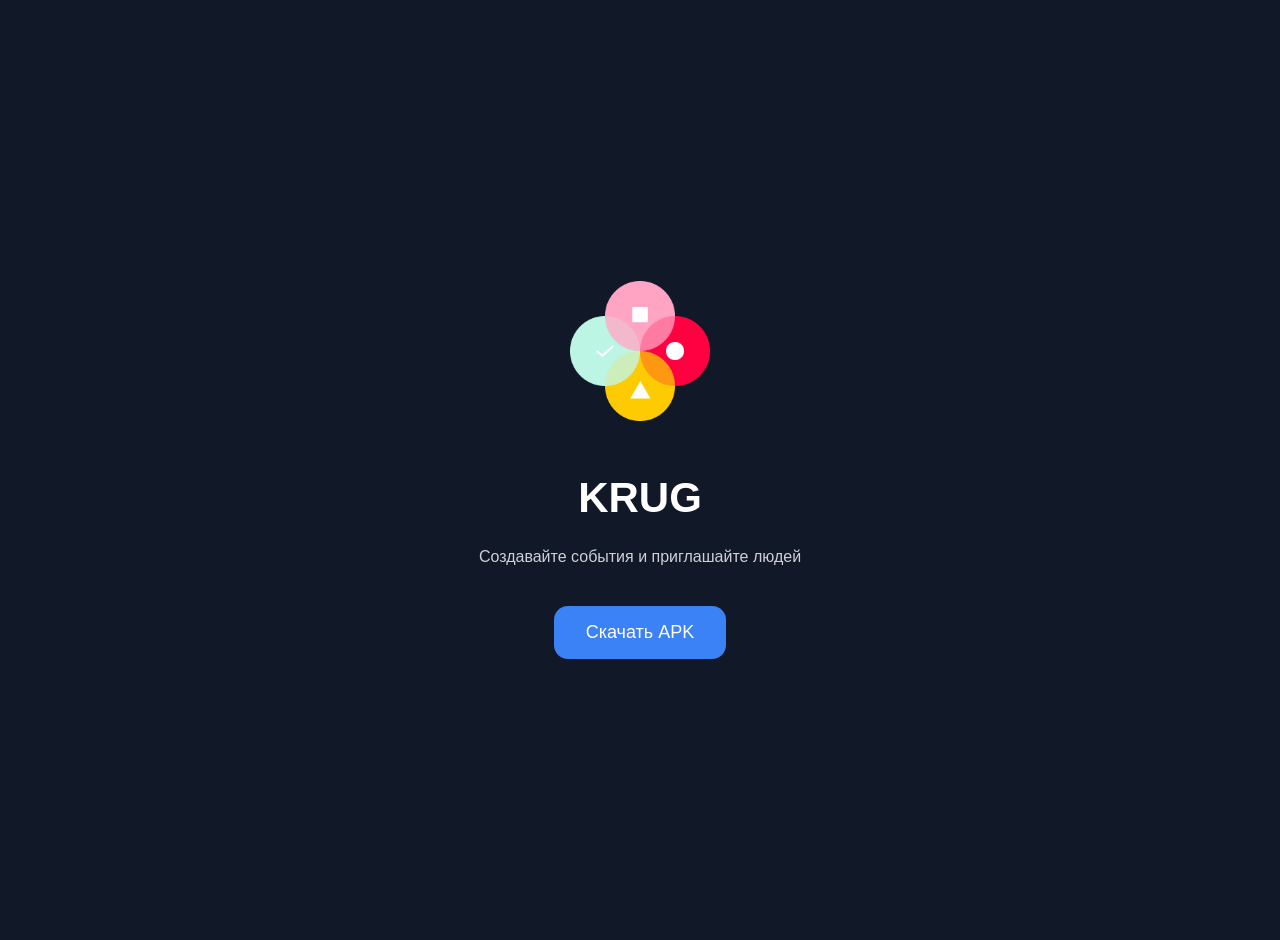
<file: index.html>
<!DOCTYPE html>
<html lang="ru">
<head>
    <meta charset="UTF-8">
    <meta name="viewport" content="width=device-width, initial-scale=1.0">
    <title>Krug</title>

    <!-- Подключение основного файла стилей -->
    <link rel="stylesheet" href="styles/main.css">
</head>
<body>

<!-- Основной контейнер страницы -->
<div class="container">

    <img
        src="assets/logo.png"
        alt="Krug Logo"
        class="logo"
    />
    <h1>KRUG</h1>

    <p class="subtitle">
        Создавайте события и приглашайте людей
    </p>

    <a class="button" href="/apk/krug.apk">
        Скачать APK
    </a>

</div>

</body>
</html>
</file>
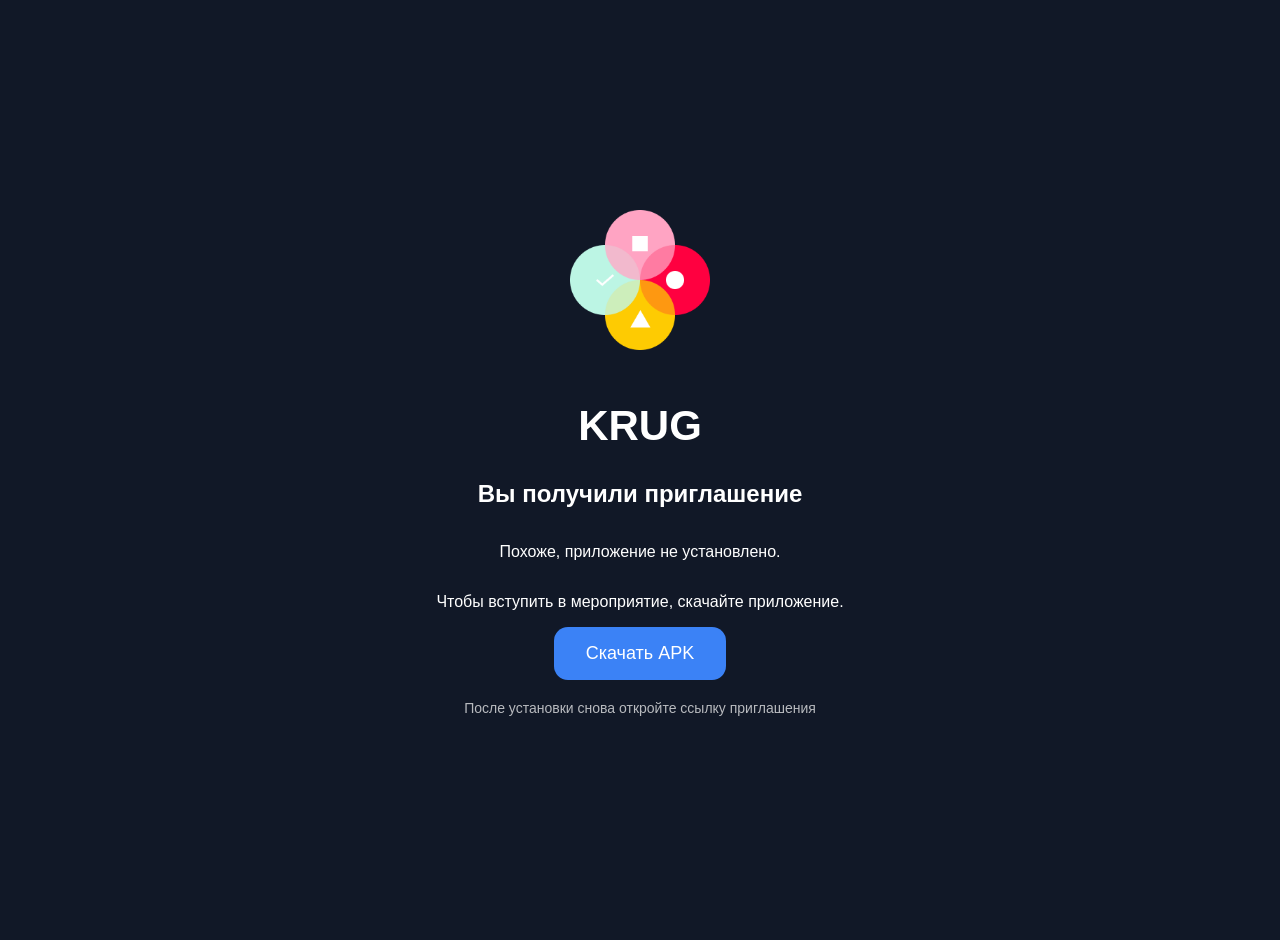
<file: invite.html>
<!DOCTYPE html>
<html lang="ru">
<head>
    <meta charset="UTF-8">
    <meta name="viewport"
          content="width=device-width, initial-scale=1.0">

    <title>Приглашение — Krug</title>

    <!-- Подключение основного файла стилей для приглашения -->
    <link rel="stylesheet"
          href="styles/main.css">
</head>
<body>

<!-- Контейнер содержимого страницы приглашения -->
<div class="container">

    <img
        src="assets/logo.png"
        alt="Krug Logo"
        class="logo"
    />
    <h1>KRUG</h1>

    <h2>Вы получили приглашение</h2>

    <p>
        Похоже, приложение не установлено.
    </p>

    <p>
        Чтобы вступить в мероприятие,
        скачайте приложение.
    </p>

    <a class="button"
       href="/apk/krug.apk">

        Скачать APK

    </a>

    <p class="hint">
        После установки снова откройте ссылку приглашения
    </p>

</div>

<!-- Скрипт сохраняет токен приглашения, если пользователь открыл ссылку через /invite/ -->
<script src="scripts/invite.js"></script>

</body>
</html>
</file>
<file: styles/main.css>
/* Общие стили страницы */
body {
    margin: 0;
    padding: 0;
    background: #111827;
    color: white;
    font-family: Arial, sans-serif;
}

/* Центрированный контейнер с ограниченной шириной */
.container {
    max-width: 420px;
    margin: auto;
    min-height: 100vh;

    display: flex;
    flex-direction: column;

    justify-content: center;
    align-items: center;

    text-align: center;
    padding: 20px;
}

h1 {
    font-size: 42px;
    margin-bottom: 10px;
}

.subtitle {
    margin-bottom: 40px;
    opacity: 0.8;
}

.button {
    background: #3b82f6;
    color: white;

    text-decoration: none;

    padding: 16px 32px;

    border-radius: 14px;

    font-size: 18px;

    transition: 0.2s;
}

/* Эффект при наведении на кнопку */
.button:hover {
    transform: scale(1.03);
}

/* Подсказка для пользователя на странице приглашения */
.hint {
    margin-top: 20px;
    opacity: 0.7;
    font-size: 14px;
}

.logo {
    width: 140px;
    height: auto;

    margin-bottom: 24px;

    object-fit: contain;
}
</file>
